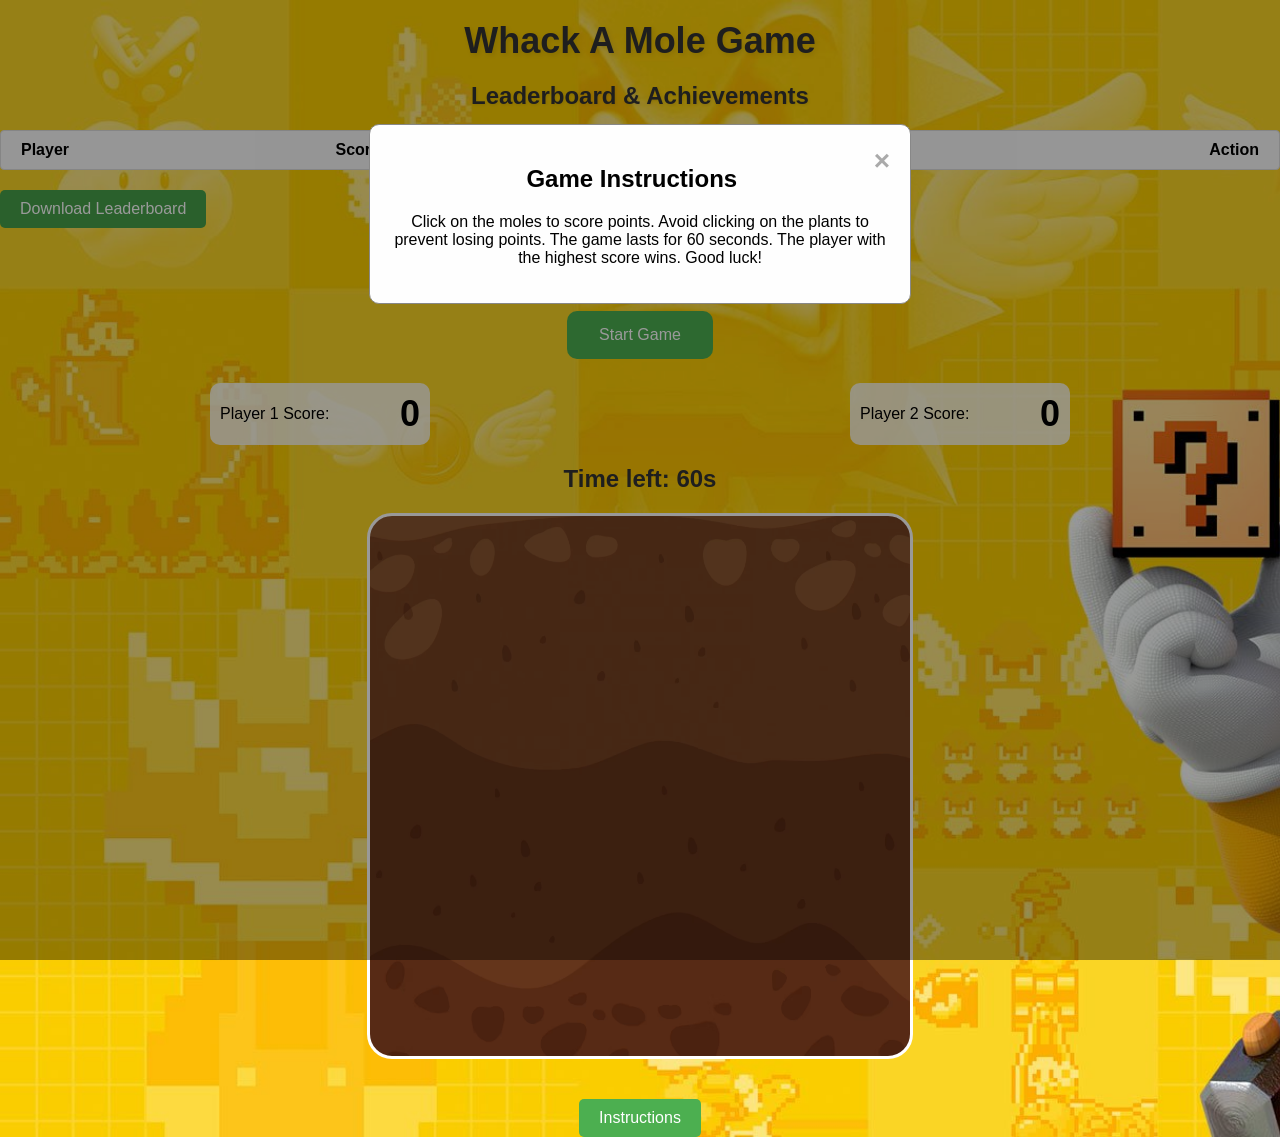
<file: index.html>
<!DOCTYPE html>
<html lang="en">
<head>
    <meta charset="UTF-8">
    <meta name="viewport" content="width=device-width, initial-scale=1.0">
    <title>Whack A Mole Game</title>
    <link rel="stylesheet" href="mole.css">
    <script src="mole.js" defer></script>
</head>
<body>
    <h1>Whack A Mole Game</h1>

    <div id="leaderboard">
        <h2>Leaderboard & Achievements</h2>
        <ul id="leaderboard-achievements-list">
        </ul>
        <button id="download-leaderboard" class="button">Download Leaderboard</button>
        <label for="difficulty">Select Difficulty:</label>
        <style>
            .achievement-modal {
                display: none;
                position: fixed;
                z-index: 1000;
                left: 50%;
                top: 50%;
                transform: translate(-50%, -50%);
                background-color: white;
                border: 2px solid #888;
                width: 300px;
                padding: 20px;
                box-shadow: 0px 0px 10px rgba(0, 0, 0, 0.5);
            }
        
            .modal-content {
                padding: 20px;
            }
        
            .close {
                color: #aaa;
                float: right;
                font-size: 28px;
                font-weight: bold;
            }
        
            .close:hover,
            .close:focus {
                color: black;
                text-decoration: none;
                cursor: pointer;
            }
        </style>
        <div class="achievement-modal">
            <div class="modal-content">
                <span class="close">&times;</span>
                <p></p>
            </div>
        </div>
    </div>
    
    <div id="controls">
        <select id="difficulty">
            <option value="easy">Easy</option>
            <option value="medium">Medium</option>
            <option value="hard">Hard</option>
        </select>
        <button id="startButton">Start Game</button>
    </div>
    <div class="mole regular-mole"></div>
    <div class="mole bonus-mole"></div>
    <div class="mole freeze-powerup"></div>
    <div class="mole double-points"></div>
    <div class="mole penalty-mole"></div>

    <div id="scoreboard">
        <div class="player-score" id="scorePlayer1">Player 1 Score: <span class="score">0</span></div>
        <div class="player-score" id="scorePlayer2">Player 2 Score: <span class="score">0</span></div>
    </div>
    
    <!-- Player Name Modal -->
    <div id="nameModal" class="modal">
        <div class="modal-content">
            <span class="close" onclick="closeNameModal()">&times;</span>
            <h2>Enter Player Names</h2>
            <label for="player1Name">Player 1 Name:</label>
            <input type="text" id="player1Name" placeholder="Enter Player 1 Name">
            <label for="player2Name">Player 2 Name:</label>
            <input type="text" id="player2Name" placeholder="Enter Player 2 Name">
            <button onclick="submitScore()">Submit</button>
        </div>
    </div>
    <div id="timer">Time left: 60s</div>
    <canvas id="confettiCanvas"></canvas>

    <div id="board"></div>

    <div id="instructionsButton">Instructions</div>

    <!-- The Instructions Modal -->
    <div id="instructionsModal" class="modal">
        <!-- Modal content -->
        <div class="modal-content">
            <span class="close">&times;</span>
            <h2>Game Instructions</h2>
            <p>Click on the moles to score points. Avoid clicking on the plants to prevent losing points. The game lasts for 60 seconds. The player with the highest score wins. Good luck!</p>
        </div>
    </div>
</body>
</html>
</file>
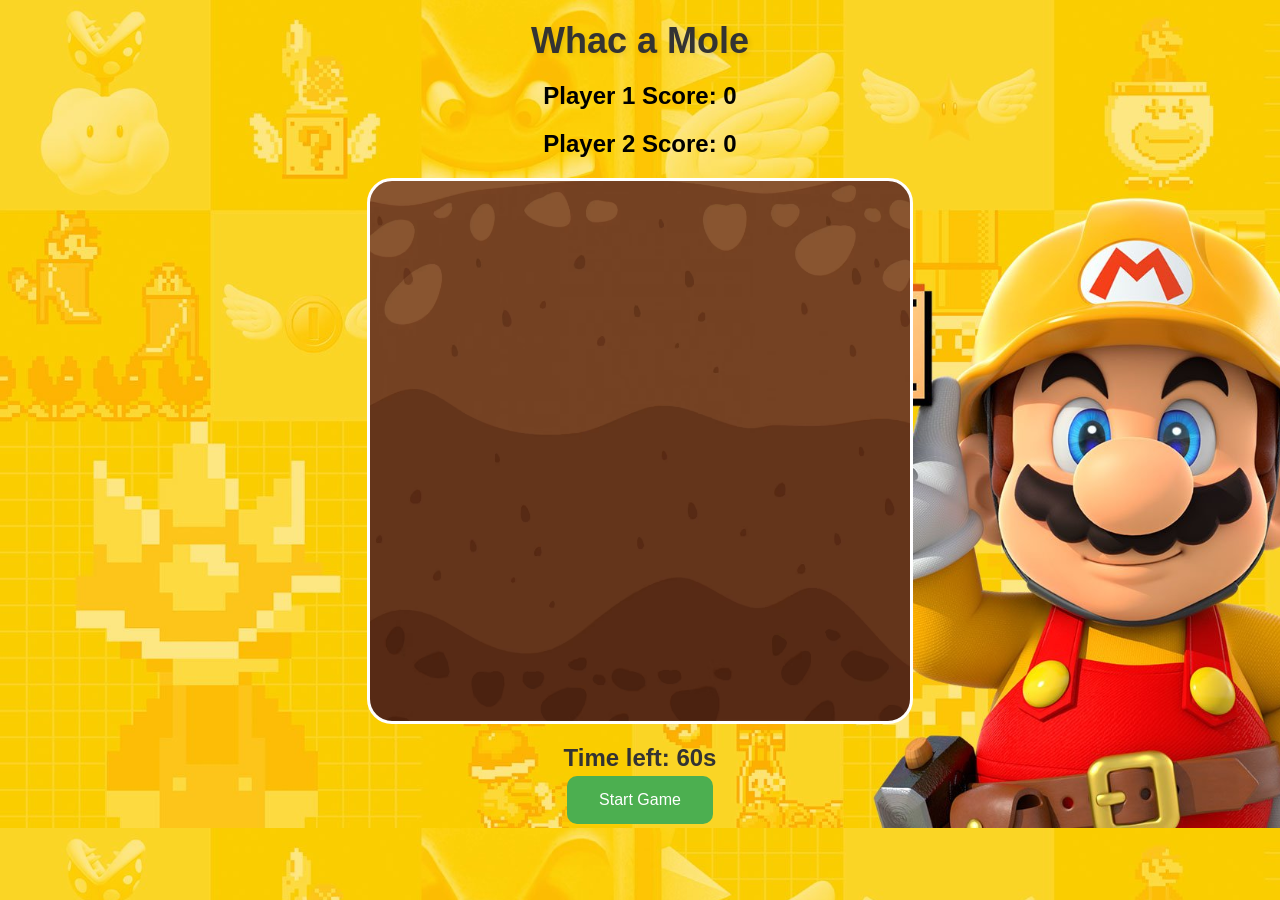
<file: home.html>
<!DOCTYPE html>
<html lang="en">
<head>
    <meta charset="UTF-8">
    <meta name="viewport" content="width=device-width, initial-scale=1.0">
    <title>Whack_A_Mole_Game</title>
    <link rel="stylesheet" href="mole.css">
    <script src="mole.js"></script>
</head>
<body>
    <h1>Whac a Mole</h1>
    <h2 id="scorePlayer1">Player 1 Score: 0</h2>
    <h2 id="scorePlayer2">Player 2 Score: 0</h2>
    <!-- 3x3 -->
    <div id="board">
    </div>
    <div id="timer">Time left: 60s</div> <!-- Timer element -->
    <button id="startButton">Start Game</button> <!-- Start button -->
</body>
</html>
</file>
<file: mole.css>
body {
    font-family: Arial, Helvetica, sans-serif;
    text-align: center;
    background: url("./mario-bg.jpg");
    background-size: cover;
    cursor: url("./hammer.png"), auto;
    margin: 0;
    padding: 0;
}

#board {
    width: 540px;
    height: 540px;
    margin: 20px auto;
    display: flex;
    flex-wrap: wrap;
    background: url("./soil.png");
    background-size: cover;
    border: 3px solid white;
    border-radius: 25px;
     
}

#board div {
    width: 180px; 
    height: 130px;
    background: url("./pipe.png");
    background-size: cover;
    cursor: url("./hammer.png"), auto;
    display: flex;
    justify-content: center;
    align-items: center;
    position: relative;
}

#board {
    cursor: url ("./hammer.png"), auto;
    }

/* General styling for the cursor */
body, html {
    cursor: url('./hammer.png'), auto; /* Default cursor for the entire page */
}

/* Change cursor to hammer when hovering over the game tiles */
.tile, #board {
    cursor: url('./hammer.png'), auto; /* Hammer cursor on the game board and tiles */
}

/* Optional: Change the cursor to a pointer when hovering over buttons or interactive elements */
button, #startButton, #instructionsButton {
    cursor: pointer;
}

#board div img {
    width: 100px;
    height: 100px;
    user-select: none;
    -moz-user-select: none;
    -webkit-user-drag: none;
    -webkit-user-select: none;
    -ms-user-select: none;
    /*position: absolute;*/
    bottom: 0;
    left: 0;
    right: 0;
    margin: auto;
    z-index: 10;
}

#controls label {
    font-size: 22px; 
    font-weight: bold; 
    color: #020802; 
    margin-bottom: 15px;
    display: block;
    text-shadow: 2px 2px 5px rgba(0, 0, 0, 0.3); 
    padding: 5px 0; 
    border-bottom: 2px solid #4CAF50; 
    transition: color 0.3s ease; 
}

/* Pipe Container */
.pipe {
    position: relative;
    width: 100px; 
    height: 150px; 
}

/* Pipe Image */
.pipe img {
    position: absolute;
    bottom: 0;
    width: 100%;
    height: auto;
    z-index: 1;
}

/* Mole or Plant */
.pipe .mole, .pipe .plant {
    position: absolute;
    bottom: -20px; 
    left: 50%;
    transform: translateX(-50%);
    z-index: 2; 
}

#controls label:hover {
    color: #4CAF50; 
}

h1 {
    font-size: 36px;
    color: #333;
    margin-top: 20px;
    margin-bottom: 20px;
    text-shadow: 2px 2px 5px rgba(0, 0, 0, 0.1);
}

#timer {
    font-weight: bold;
    font-size: 24px;
    color: #333;
    text-align: center;
    margin-top: 20px;
}

#startButton, #difficulty {
    background-color: #4CAF50;
    border: none;
    color: white;
    padding: 15px 32px;
    text-align: center;
    text-decoration: none;
    display: inline-block;
    font-size: 16px;
    margin: 4px 2px;
    cursor: pointer;
    border-radius: 10px;
    transition: background-color 0.3s ease;
}

#startButton:hover, #difficulty:hover {
    background-color: #45a049;
}

#difficulty {
    appearance: none;
    -webkit-appearance: none;
    -moz-appearance: none;
    padding: 10px 20px;
    font-size: 16px;
    cursor: pointer;
    width: auto;
    margin-top: 10px;
    background-image: url('[data-uri]');
    background-repeat: no-repeat;
    background-position: right 10px center;
}

#controls {
    display: flex;
    flex-direction: column;
    align-items: center;
    gap: 10px;
}

.modal {
    display: none;
    position: fixed;
    z-index: 1;
    left: 0;
    top: 0;
    width: 100%;
    height: 100%;
    overflow: auto;
    background-color: rgb(0, 0, 0);
    background-color: rgba(0, 0, 0, 0.4);
}

.modal-content {
    background-color: #fefefe;
    margin: 15% auto;
    padding: 20px;
    border: 1px solid #888;
    width: 80%;
    max-width: 600px;
    border-radius: 10px;
}

.close {
    color: #aaa;
    float: right;
    font-size: 28px;
    font-weight: bold;
}

.close:hover,
.close:focus {
    color: black;
    text-decoration: none;
    cursor: pointer;
}

#scoreboard {
    display: flex;
    justify-content: space-around;
    margin-top: 20px;
}

.player-score {
    background-color: rgba(255, 255, 255, 0.8);
    padding: 10px;
    border-radius: 10px;
    width: 200px;
    display: flex;
    justify-content: space-between;
    align-items: center;
}

.score {
    font-size: 36px;
    font-weight: bold;
}

#instructionsButton {
    display: inline-block;
    background-color: #4CAF50;
    color: white;
    padding: 10px 20px;
    margin-top: 20px;
    border: none;
    border-radius: 5px;
    cursor: pointer;
    text-decoration: none;
    font-size: 16px;
    transition: background-color 0.3s ease, transform 0.3s ease;
}

#instructionsButton:hover {
    background-color: #45a049;
    transform: scale(1.05); 
}

#instructionsButton:active {
    background-color: #3e8e41;
    transform: scale(0.98); 
}

#instructionsButton:focus {
    outline: none;
    box-shadow: 0 0 5px 2px rgba(0, 128, 0, 0.4); 
}

#leaderboard {
    margin-top: 20px;
}

#leaderboard h2 {
    font-size: 24px;
    color: #333;
    text-shadow: 1px 1px 3px rgba(0, 0, 0, 0.1);
}

#leaderboard-list {
    list-style: none;
    padding: 0;
    margin: 0;
}

#leaderboard-list li {
    background-color: rgba(255, 255, 255, 0.8);
    margin: 5px 0;
    padding: 10px;
    border-radius: 5px;
    font-size: 18px;
}

/* Modal Styles */
.modal {
    display: none;
    position: fixed;
    z-index: 1;
    left: 0;
    top: 0;
    width: 100%;
    height: 100%;
    overflow: auto;
    background-color: rgb(0,0,0);
    background-color: rgba(0,0,0,0.4);
    padding-top: 60px;
}

.modal-content {
    background-color: #fefefe;
    margin: 5% auto;
    padding: 20px;
    border: 1px solid #888;
    width: 80%;
    max-width: 500px;
}

.close {
    color: #aaa;
    float: right;
    font-size: 28px;
    font-weight: bold;
}

.close:hover,
.close:focus {
    color: black;
    text-decoration: none;
    cursor: pointer;
}

/* Styling the delete button */
.delete-button {
    background-color: #4CAF50;
    border: none;
    color: white;
    padding: 10px 20px;
    text-align: center;
    text-decoration: none;
    display: inline-block;
    font-size: 16px;
    margin: 4px 2px;
    cursor: pointer;
    border-radius: 4px;
}

/* Hover effect for the delete button */
.delete-btn:hover {
    background-color: #45a049; 
}

/* Ensure list items align properly with the delete button */
#leaderboard-list li {
    list-style-type: none;
    padding: 5px;
    display: flex;
    justify-content: space-between; 
    align-items: center;
}

#confettiCanvas {
    position: fixed;
    top: 0;
    left: 0;
    width: 100%;
    height: 100%;
    pointer-events: none;
    z-index: 1000;
}

#leaderboard-achievements-list {
    list-style: none;
    padding: 0;
    margin: 0;
}

#leaderboard-achievements-list li {
    display: flex;
    justify-content: space-between;
    align-items: center;
    padding: 5px;
    border-bottom: 1px solid #ccc;
}

#leaderboard-achievements-list li div {
    flex: 1;
    text-align: left;
    padding: 0 10px;
}

#leaderboard-achievements-list li div:last-child {
    text-align: right;
}

#leaderboard-achievements-list li div.delete-btn {
    justify-content: flex-end;
}

ul#leaderboard-achievements-list,
ul#achievements-list {
    list-style-type: none;
    padding: 0;
    margin: 0;
    display: flex;
    flex-direction: column;
    gap: 10px;
}

ul#leaderboard-achievements-list li,
ul#achievements-list li {
    display: flex;
    justify-content: space-between;
    padding: 10px;
    border: 1px solid #ddd;
    border-radius: 4px;
    background-color: #f9f9f9;
}

.leaderboard-item {
    display: flex;
    justify-content: space-between;
    align-items: center;
    padding: 5px 10px;
    border-bottom: 1px solid #ddd;
}

.achievement-name {
    flex: 1;
    text-align: left;
}

.achievement-score {
    flex: 0;
    text-align: right;
    padding-left: 20px; 
}

#download-leaderboard {
    display: block;
    margin-top: 20px;
    padding: 10px 20px;
    background-color: #45a049; /* Blue background */
    color: white; /* White text */
    border: none;
    border-radius: 5px;
    cursor: pointer;
    font-size: 16px;
    text-align: center;
}

#download-leaderboard:hover {
    background-color: #45a049; /* Darker blue on hover */
}

.bonus-mole {
    background-color: gold; /* Distinct color for bonus mole */
}

.freeze-powerup {
    background-color: blue; /* Distinct color for freeze power-up */
}

.double-points {
    background-color: green; /* Distinct color for double points */
}

.penalty-mole {
    background-color: red; /* Distinct color for penalty mole */
}
</file>
